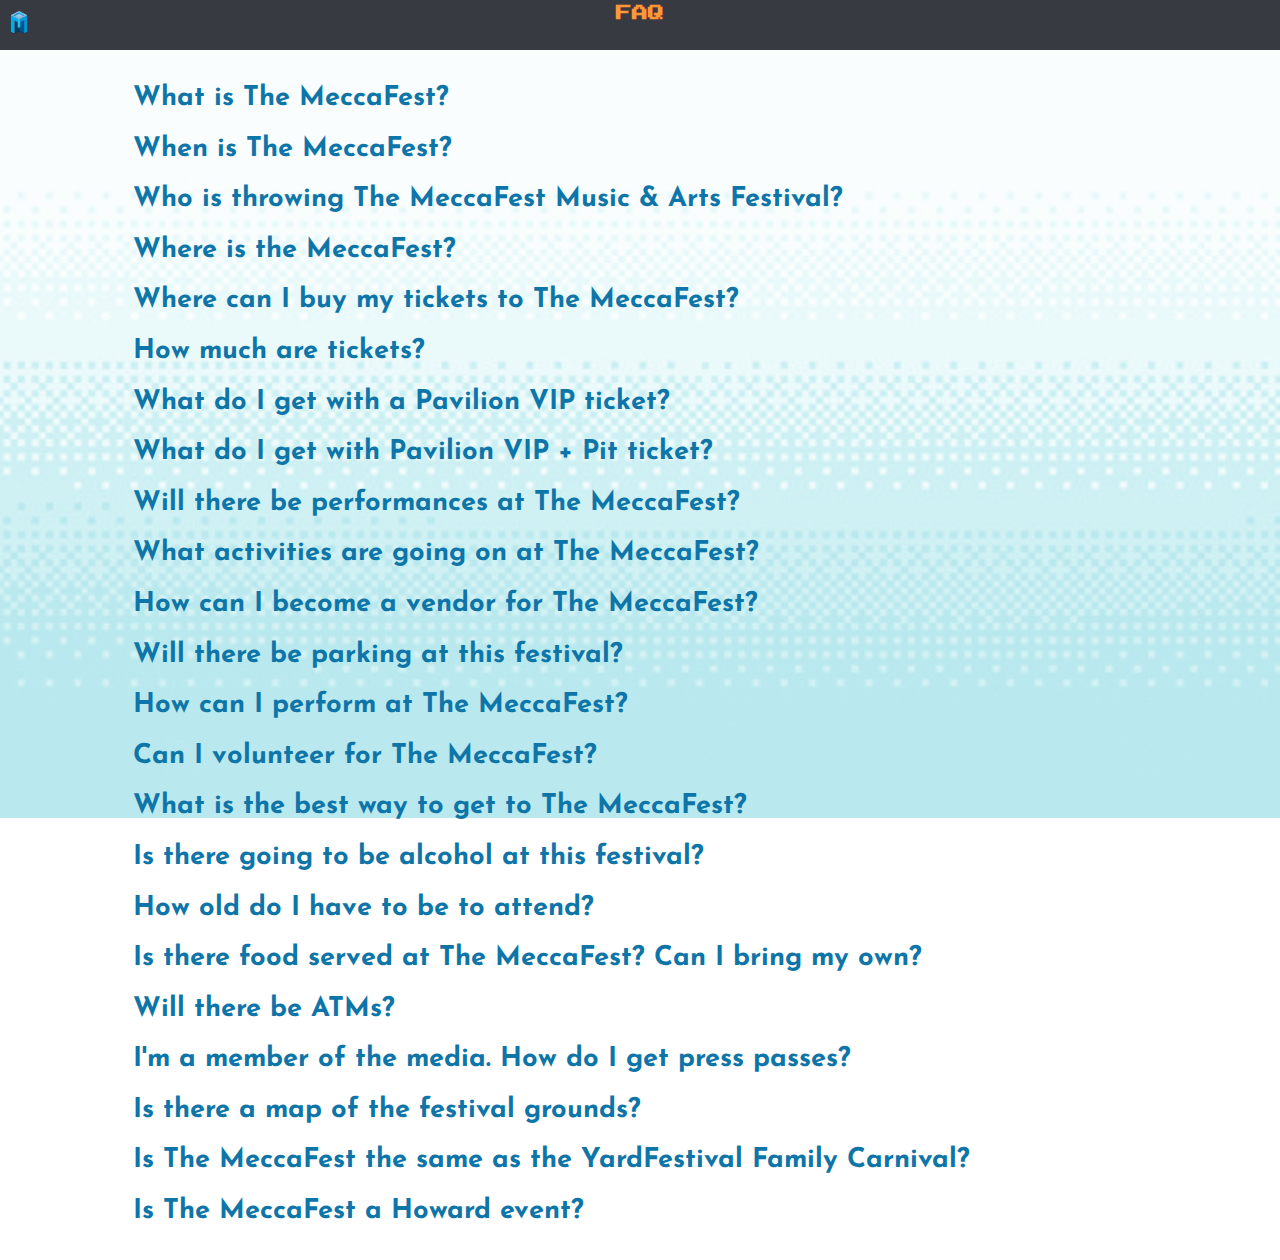
<file: faq.html>
<!DOCTYPE html>

<html lang="en">

	<head>
		<title>FAQ</title>

		<meta name="viewport" content="width=device-width, initial-scale=1, maximum-scale=1" />

		<link rel="stylesheet" href="css/style.css" type="text/css" media="screen" />

		<link rel="shortcut icon" href="img/favicon.ico" type="image/x-icon"/>

		<link href='http://fonts.googleapis.com/css?family=Josefin+Sans' rel='stylesheet' type='text/css'/>
		<link href='http://fonts.googleapis.com/css?family=Press+Start+2P' rel='stylesheet' type='text/css'>

		<!--JQuery-->
		<script src="http://ajax.googleapis.com/ajax/libs/jquery/1.11.1/jquery.min.js"></script>

		<script type="text/javascript" src="js/jquery.stellar.js"></script>

		<script type="text/javascript" src="js/waypoints.min.js"></script>

		<script type="text/javascript" src="js/jquery.easing.1.3.js"></script>

		<script src="js/faq.js" type="text/javascript"></script>

	</head>

	<body class="faq">

		<div class="sticky">
			<a href="index.html"><img class="home" src="img/home.png"/></a>

			<h1 id="faq-header">FAQ</h1>
		</div>
		<br>

		<div class="faq-container">
			<h3 class="question">What is The MeccaFest?</h3>
			<p class="answer">The MeccaFest is a music &amp; arts festival consisting of live performances, food &amp; drinks, interactive exhibits, and retail vendors.</p>
			<h3 class="question">When is The MeccaFest?</h3>
			<p class="answer">The MeccaFest Music &amp; Arts Festival is Friday, October 17, 2014 beginning at noon.</p>

			<h3 class="question">Who is throwing The MeccaFest Music &amp; Arts Festival?</h3>
			<p class="answer">The MeccaFest Music &amp; Arts Festival is being coordinated by Culture Collective LLC, a group of young professionals residing in the DC Metropolitan area.</p>

			<h3 class="question">Where is the MeccaFest?</h3>
			<p class="answer">2700 Martin Luther King Avenue SE
			St Elizabeths East Campus
			Washington, DC 20032
			<a href="https://www.google.com/maps/place/2700+Martin+Luther+King+Jr+Ave+SE,+Washington,+DC+20032/@38.8495183,-76.9959636,17z/data=!3m1!4b1!4m2!3m1!1s0x89b7b9e8d7c36497:0xb8cba89bf405c153">Directions Here</a></p>

			<h3 class="question">Where can I buy my tickets to The MeccaFest?</h3>
			<p class="answer">http://www.eventbrite.com/e/the-meccafest-tickets-12345153687</p>

			<h3 class="question">How much are tickets?</h3>
			<p class="answer">$15 General admission
			$35 Pavilion VIP
			$50 Pavilion VIP + Pit</p>

			<h3 class="question">What do I get with a Pavilion VIP ticket?</h3>
			<p class="answer">Pavilion VIP tickets grant you access to the general campus and the pavilion deck.</p>

			<h3 class="question">What do I get with Pavilion VIP + Pit ticket?</h3>
			<p class="answer">Pavilion VIP + Pit tickets grant you access to the general campus, the pavilion deck, and the pit area in front of the stage.</p>

			<h3 class="question">Will there be performances at The MeccaFest?</h3> 
			<p class="answer">Yes. Various local, independent, and award winning artists will be performing.</p>

			<h3 class="question">What activities are going on at The MeccaFest?</h3> 
			<p class="answer">The Meccafest will hold activites such as: Arts &amp; Crafts Marketplace, Merchandise Marketplace, World's Biggest Beer, Pong Tournament, Giant Jenga, Double Shoot Basketball, Moon Bounce, Photobooth, an a live Mechanical Bull.
</p>

			<h3 class="question">How can I become a vendor for The MeccaFest?</h3>
			<p class="answer">Food truck vendors should complete the Food Vendor application. <a href="http://themeccafest.com/food.htm">Link Here</a></p>

			<h3 class="question">Will there be parking at this festival?</h3>
			<p class="answer">Yes, patrons will be able to pay for parking.</p>
			 
			<h3 class="question">How can I perform at The MeccaFest?</h3>
			<p class="answer">Potential artists should complete the Artist Form.<a href="http://themeccafest.com/merch.htm">Link Here</a></p>

			<h3 class="question">Can I volunteer for The MeccaFest?</h3>
			<p class="answer">Potential volunteers should contact Info@themeccafest.com</p>

			<h3 class="question">What is the best way to get to The MeccaFest?</h3> 
			<p class="answer">
			We encourage all guests to travel by public transportation.</p>

			<h3 class="question">Is there going to be alcohol at this festival?</h3> 
			<p class="answer">Yes. Beer and spirits will be available for patrons that are at least 21 years old.</p>

			<h3 class="question">How old do I have to be to attend?</h3>
			<p class="answer">All ages are welcomed, but only patrons that are 21 years or older will be given wristbands to purchase alcohol.</p>


			<h3 class="question">Is there food served at The MeccaFest? Can I bring my own?</h3>
			<p class="answer">Yes, various food trucks will have food available for purchase. 
			No. Outside food, drinks, or coolers are not permitted on the campus grounds.</p>

			<h3 class="question">Will there be ATMs?</h3>
			<p class="answer">Yes.</p>

			<h3 class="question">I'm a member of the media. How do I get press passes?</h3>
			<p class="answer">Please email your request and credentials to Info@themeccafest.com.</p>

			<h3 class="question">Is there a map of the festival grounds?</h3> 
			<p class="answer">Coming Soon</p>

			<h3 class="question">Is The MeccaFest the same as the YardFestival Family Carnival?</h3> 
			<p class="answer">No. The MeccaFest Music &amp; Arts Festival is not affiliated with Howard University's YardFestival Family Carnival.</p>

			<h3 class="question">Is The MeccaFest a Howard event?</h3> 
			<p/ class="answer">No.The MeccaFest Music &amp; Arts Festival is not affiliated with Howard University; however, most members of Culture Collective are Howard University alumni.</p>
			<br>



		</div>
	</body>


</html>
</file>
<file: css/style.css>
* {
	padding: 0;
	margin: 0;
	font-family: 'Josefin Sans', sans-serif;
	-webkit-box-sizing: border-box;
     -moz-box-sizing: border-box;
     	box-sizing: border-box;
}

p {
  font-family: 'Josefin Sans', sans-serif;
}

html {
    width: 100%;
    height: 100%;
}

body {
    margin: 0;
    padding: 0;
    width: 100%;
    height: 100%;
}

.wrap {
	z-index: 10000;
}


#navigation {
   position: absolute;
    top: 92%;
    z-index: 3;
    background: #383a42;
    width: 100%;
    height: 55px;
    z-index: 100;
}

#navBar li{
	display: inline-block;
    padding: 15px;
    max-width: 100%;
    max-height: 100%;
    cursor: pointer;
    color: white;
    transition-duration: 0.7s;
    -webkit-transition-duration: 0.7s;
    font-family: 'Press Start 2P', cursive;
    font-size: .7em;
    margin-top: 2px;
}

#navBar .current{
	color: #fe9735;
}


#navBar li:hover {
    color: #fe9735;
}


.contact {
	color: white;
	font-family: 'Press Start 2P', cursive;
	font-size: .7em;
	text-decoration: none;
	padding: 15px;
}

.contact:hover {
	color: #fe9735;
}

@keyframes #navBar li:hover, {
  to { color: transparent; }
}
@-webkit-keyframes #navBar li:hover {
  to { color: transparent;}
}

.off-canvas {
	display: none;
}

.menu-link {
	display: none;
}

.ticket {
	position: absolute;
	top: 13px;
	right: 20px;
	width: 65px;
	display: block;
	z-index: 999;
	margin-top: -1em;
}

.blink {
	margin-top: 1.2em;
	font-size: .9em;
	color: white;
}

.line-up {
	height: 250px;
	width: 695px;
	background-color: rgba(32,60,113,0.5);
	margin: 0 auto;
	margin-top: 2em;
}

.line-up p {
	color: white;
	font-family: 'Press Start 2P', cursive;
	font-size: 1em;
	padding: .5em;
	line-height: 10px;
}

.line-up p:nth-child(1)  {
	font-size: 1.5em;
}

.line-up p:nth-child(3)  {
	font-size: .83em;
}

.line-up p:nth-child(n+4)  {
	font-size: .6em;
}





.social-icon {
	width: 5%;
	padding: 0 .5em;
	display: inline;
}

.social-icon:hover {

	fill: red;
  	transform: scale(1.2, 1.2);
  	-webkit-transform: scale(1.2, 1.2);
}

@keyframes social-icon {
  to { visibility: hidden; }
}
@-webkit-keyframes social-icon {
  to { visibility: hidden; }
}




.social-box {
	position: absolute;
	height: 4em;
	width: 100%;
	padding-top: 1em;
	display: block;
	margin: 0 auto;
	text-align: center;
}

.st0:hover {
	fill: white;
}


.button {
	border: 4px solid #fe9735;
	border-radius: 2%;
	height: 30px;
	width: 70px;
	color: white;
	font-size: 6.1px;
	background: transparent;
	background-size: 300%;
	font-family: 'Press Start 2P', cursive; 

}


.button:hover {
	color: #0E75A8;;
	background-image: url(../img/giphy-2.gif);
}

.required.email {
	background: transparent;
	border: 4px solid #fe9735;
	border-radius: 2%;
	height: 29px !important; 
}

img.logo {
	position: relative;
	max-width: 100%;
	display: block;
	padding-top: 3em;
	margin: 0 auto;
}

img.info {
	margin-left: 5em;
	margin-top: 3em;
	height: 104px;

}

li {

}

/*need help*/
li#home {
	position: absolute;
	margin: .7em -3em;
	background:url(../img/home.png);
	background-repeat:no-repeat;
	background-size: 60%;
	list-style-position: inside;
	list-style: none;
}

#navBar:first-child {
	margin-left: 3em;
	margin-top: .5em;
}


.home {
	position: absolute;
	width: 1.75em;
	padding-top: 10px;
	padding-left: 10px;

}

li a {
	text-decoration: none;
	font-family: 'Press Start 2P', cursive;
	color: inherit;
}

.slide {
    background-attachment: fixed;
    width:100%;
    height:100%;
    position: relative;
}

#slide1 {
    background-color: #073949;
    height: 100%;
    background-attachment:fixed;
    background-image:
    url(../img/iFp95gU.png),
    url(../img/vpNnSQ4.png),
    url(../img/2IdAYC4.png),
    url(../img/LCyFpmr.png);
    -webkit-animation: glitch 120s linear 0s infinite;
    background-position: 0 0, 0 0, 0 0, 0 0;
    -webkit-transform: translateZ(0);
    -moz-animation: glitch 120s linear 0s infinite;
    background-position: 0 0, 0 0, 0 0, 0 0;
    -moz-transform: translateZ(0);
    }

    @-webkit-keyframes glitch {
        0% {
            background-position: 0 500%, 0 -500%, 0 -750%, 0 -250%;
        }
        100%  {
            background-position: 0 -500%, 0 500%, 0 750%, 0 250%;
        }
    }
    @-moz-keyframes glitch {
        0% {
            background-position: 0 500%, 0 -500%, 0 -750%, 0 -250%;
        }
        100%  {
            background-position: 0 -500%, 0 500%, 0 750%, 0 250%;
        }
}

#slide2 {
	background-image:url(../img/backgorund-2.jpg);
	background-repeat:no-repeat;
	background-attachment:fixed;
	background-size: 120% auto;
	height: 160%;
	overflow: hidden;
}

#slide5 {
	background-image: url(../img/background-6.jpg);
	background-color: #707070;
	background-repeat: repeat;
	background-position: 0px 20px;
	background-attachment: fixed;
	background-size: 150% auto;
	height: 140vh;
}

#slide6 {
	background-image: url(../img/backgorund-2.jpg);
	background-repeat: no-repeat;
	background-attachment: fixed;
	background-size: 150% auto;
	height: 100vh;
}

.content {
	position: relative;
	top: 6em;
	height: 50%;
	width: 80%;
	height: 35%;
	display: block;
	margin: 0 auto;
}

p {
	font-size: 1.5em;
	line-height: 1.5; 
	color: #0E75A8;
}

h1 {
	color: #fe9735; 
	font-size: 2.5em;
	text-align: center;
	font-family: 'Press Start 2P', cursive; 
} 

h2 {
	color: #00ADEF;
	text-align: center;
	font-size: 2em;
	margin-top: 20px;
}

.price {
	color: white;
	text-align: left;
	font-size: 3em;
	height: 40%;
	margin-left: .5em;
	font-family: 'Press Start 2P', cursive;
	font-size: 2em;
	padding-top: .25em;
	visibility: hidden;
}

h3 {
	color: white;
	margin: 1em 1em;
	font-family: 'Press Start 2P', cursive;
}

.faq-button {
	position: relative;
	height: 100px;
	width: 100px;
	border: 4px solid #fe9735;
	border-radius: 50%;
	background-image: url(../img/ballin-3.gif);
	background-color: #29778d; 
	display: block;
	padding: 1em;
	margin: 0 auto;
	text-align: center;
	line-height: 60px;
	font-weight: 100; 
    font-size: 20px;
    color: white;
    top: 2em;
    bottom: 2em;
    text-decoration: none;
    -moz-transition-property: background 1s linear; /* Firefox 4 */
    -webkit-transition-property: background 1s linear; /* Safari and Chrome */
    -o-transition-property: background 1s linear; /* Opera */
    transition-property: background 1s linear;

}

.faq-button:hover
{
	color: #0E75A8;
	background-color: #16CAF4;
	-webkit-transition: background 1.75s linear infinite;
    -webkit-animation: pulse 1.75s linear infinite;
}

.row {
	position: relative;
	display: block;
	width: 100%;
	height: 42%;
	top: 16em;
	overflow: hidden;

}



iframe.gif {
	border-style: none;
	position: relative;
	overflow: hidden;
}

#overlay {
    position:absolute;
    top:0;
    left:0;
    width:100%;
    height: 100%;
    background: #fe9735;
    opacity:0.8;
    color:#fff;
    overflow: hidden;
}

#mc_embed_signup {
	position: absolute;
	z-index: 30;
	width: 30em;
	left:0;
    right:0;
    margin-left:auto;
    margin-right:auto;
    margin-top: 7em;
}

.subscribe {
	font-family: 'Press Start 2P', cursive;
	font-size: 1em;
	text-align: center;
	line-height: 1.5em;
}

.submit {
	text-align: center;
}

.required.email {
	width: 225px;
	height: 20px;
}

.info {
	color: white;
	text-align: center;
	margin-top: .5em;
	font-size: 1.17em;
}

.info a {
	text-decoration: none;
	color: white;
}

.info a:hover {
	color: #fe9735;
}


.text {
	position: relative; 
	font-size: 1.17em;
	color: white;
	margin-top: 100px;
} 

#slide3 {
	background-image: url(../img/background-4.jpg);
	background-size: 117% auto;
	background-repeat: no-repeat;
    background-attachment: fixed;
    background-position: center;
    height: 100vh;
}

#slide4 {
	position: relative;
	display: block;
	height:60vh;
	background-image: url(../img/photo2.gif);
	background-repeat:no-repeat;
	background-attachment: fixed;
    background-position: center;
	background-size: 120% auto;

}

#slide7 {
	position: relative;
	display: block;
	height:60%;
	background-image: url(../img/idk2.gif);
	background-repeat:no-repeat;
	background-size: 100% auto;

}


#slide8 {
	position: relative;
	display: block;
	height: 100vh;
	background-image: url(../img/background-7.jpg);
	background-repeat:no-repeat;
	background-attachment: fixed;
	background-size: 100% auto;

}

.rev {
	color: white;
	padding-top: 7em;
	font-size: 1.2em;
	font-family: 'Press Start 2P', cursive;
	text-align: center;
	cursor: default;
}



.ticket-header{
	color: #fe9735;
	margin-bottom: 1em;
	padding-top: 1.7em;
}

.ticket-box-left {
	float:left;
	margin-left: 4em;
	background-image: url(../img/ballin-1.gif);
	height: 16em;
	width: 25%;
	border: 4px solid #fe9735;
	border-radius: 2%;
}

.ticket-box-center {
	display: inline-block;
    margin:0 auto;
    background-image: url(../img/ballin-2.gif);
	height: 16em;
	width: 25%;
	border: 4px solid #fe9735;
	border-radius: 2%;
}

.ticket-box-right {
	margin-right: 4em;
	float: right;
	background-image: url(../img/ballin-3.gif);
	height: 16em;
	width: 25%;
	border: 4px solid #fe9735;
	border-radius: 2%;
}


.ticket-box-right h3{
	font-size: .7em;
	line-height: 2em;
	height: 2em;
}

.ticket-box-center h3 {
	font-size: .7em;
	line-height: 2em;
	height: 2em;
}

.ticket-box-left h3 {
	font-size: .7em;
	line-height: 2em;
	height: 2em;
}


.box-left {
	float:left;
	margin-left: 2em;
	background-image: url(../img/ballin-2.gif);
	background-color: #29778d;
	background-size: 200%;
	height: 7em;
	width: 7em;
	border: 4px solid #fe9735;
	border-radius: 50%;
}

.box-left:hover {
	background-color: #63C6E5;
}

.box-center {
	display: inline-block;
    margin:0 auto;
    background-image: url(../img/ballin-1.gif);
    background-color: #29778d;
	background-size: 200%;
	height: 7em;
	width: 7em;
	border: 4px solid #fe9735;
	border-radius: 50%;
}

.box-center:hover {
	background-color: #63C6E5;
}

.box-right {
	margin-right: 2em;
	float: right;
	background-image: url(../img/ballin-3.gif);
	background-color: #29778d;
	background-size: 200%;
	height: 7em;
	width: 7em;
	border: 4px solid #fe9735;
	border-radius: 50%;
}

.box-right:hover {
	background-color: #63C6E5;
}

.tixlist {
	list-style-type: none;
	height: 6em;
	text-align: left;
	color: white;
	margin-left: 2em;
	font-size: .9em;
	line-height: 1.2em;
}


.tixlist li:hover {
	color: orange

}

.buy-now {
	height: 45px; 
	width: 95px;
	background-image: url(../img/giphy-2-3.gif);
	background-repeat:no-repeat;
	background-size: 300%;
	border-radius: 10%;
	border: 4px solid orange;
	display: block;
	color: orange;
	margin: 0 auto;
	margin-top: -5.5em;
}


.buy-now p {
	font-family: 'Press Start 2P', cursive;
	position: relative;
	color: #0E75A8;
	margin-top: 4px;
	margin-left: 5px;
	font-weight: bolder;
	font-size: .9em;
	float: left;

}

.buy-now:hover {
	display: none;
	height: 45px; 
	width: 95px;
	background-color: transparent;
	background-image: url(../img/PT-BitCoinATM-ani-02s.gif);
    background-repeat: no-repeat;
	background-position: -34px -26px;
	background-size: 115%;
    background-attachment: local;
	border-radius: 10%;
	border: 4px solid orange;
	display: block;
	color: orange;
	margin: 0 auto;
	margin-top: -5.5em;
}

.buy-now:hover p {
	color: white;
}

#two {
	top: 4em;
	height: 44%;
	width: 90%;
	width:100%;
    text-align: center;
	margin: 0 auto;
}

.blurb{
	text-align: center;
	font-size: 1.17em;
	width: 80%;
	margin: 0 auto;
	padding-bottom: 1.5em;
	color: white;

}

.map {
	position: relative;
	max-width: 100%;
	display: block;
	margin: 0 auto;
}

.coin {
	max-height: 20px;
	position: relative;
	float: right;
}

.standardbox {
	height: 25%;
	width: 50%;
    text-align: center;
	margin: 0 auto;
	margin-top: 1.5em;
}

.icon {
	width: 50%;
	margin-top: .2em;

}


.event-box {
	background-color: white .99;
	position: relative;
	width: 80%;
	height: 20em;
	text-align: center;
	margin: 0 auto;
	border-radius: .5em;
	border: 4px solid #ffa34c;
	padding-top: 2em;
	z-index: 10;
}


.event-box-bg {
	position: relative;
	width: 80%;
	height: 20em;
	margin: 0 auto;
	top: -20em;
	left: 0;
	border-radius: .5em;
	text-align: center;
	background-image: url(../img/uhh.gif);
	opacity: .6;
	background-size: 100%;
	background-position: 0 40em;
	z-index: 1;

}

.event-box p {
	font-family: 'Press Start 2P', cursive;
	font-size: 90%;
	padding: .8em 0;
	color: white;
	cursor:pointer;
}

.events-right {
	float: right;
	margin-right: 2em;


}

.events-left {
	float: left;
	margin-left: 2em;
}

.directions {
	margin-top: 1em; 
}

@-webkit-keyframes pulse {
    0% { background: #FFF;}
    25% { background: url(../img/ballin-3.gif);}
    50% { background: #FFF;}
    75% {background: url(../img/ballin-3.gif);}
    100% { background: #FFF;}
}

.sticky {
	width: 100%;
	height: 50px;
	background-color: #383a42;
	position: fixed;

}

.hide {
   position: absolute !important;
   top: -9999px !important;
   left: -9999px !important;
}

.this-will-not-be-read {
   display: none !important;
}


.faq-container {
	height: 100%;
	width: 80%;
	display: block;
	margin: 0 auto;
	margin-top: 4em;

}

.question {
	cursor:pointer;
}

body.faq {
	background-image: url(../img/backgorund-2.jpg);
	background-size: 110%;
	background-repeat: no-repeat;
    background-attachment: fixed;
    height: 100%;
}

.faq-container h3 {
	color: #0E75A8;
	padding: 5px;
	margin: 0;
	margin-bottom: .5em;
	font-size: 1.7em;
	font-family: 'Josefin Sans', sans-serif;
}


.faq-container h3:hover {
	color: #fe9735;
}

.pop {
	color: white;
	padding-top: 9em;
	font-size: 1.2em;
	font-family: 'Press Start 2P', cursive;
	text-align: center;
	cursor: default;
}

.smh {
	color: white;
	text-align: center;
}

.smh-link {
	text-decoration: none;
	color: #fe9735;
}

.smh-link:hover {
	color: #00ADEF;
}

.smh-new {
	font-size: 1em;
	margin-top: -1.5em;
	text-align: center;
}

.blink_me {
    -webkit-animation-name: blinker;
    -webkit-animation-duration: .75s;
    -webkit-animation-timing-function: linear;
    -webkit-animation-iteration-count: infinite;
    
    -moz-animation-name: blinker;
    -moz-animation-duration: .75s;
    -moz-animation-timing-function: linear;
    -moz-animation-iteration-count: infinite;
    
    animation-name: blinker;
    animation-duration: .75s;
    animation-timing-function: linear;
    animation-iteration-count: infinite;
}

@-moz-keyframes blinker {  
    0% { opacity: 1.0; }
    50% { opacity: 0.0; }
    100% { opacity: 1.0; }
}

@-webkit-keyframes blinker {  
    0% { opacity: 1.0; }
    50% { opacity: 0.0; }
    100% { opacity: 1.0; }
}

@keyframes blinker {  
    0% { opacity: 1.0; }
    50% { opacity: 0.0; }
    100% { opacity: 1.0; }
}

.yikes {
	color: #0E75A8;
}

canvas { 
  display: block;
}

img.bottom {
	width: 7em;
}

footer {
	height: 35%;
	width: 100%;
	background-color: #383a42;
}

.footline{
	padding-top: 2em;  
	font-size: 1em;
	color: #fe9735;
	text-align: center;
	font-family: 'Press Start 2P', cursive;
}


.vendor-box {
	height: 25%;
	width: 35%;
	text-align: center;
	margin: 0 auto;
	margin-top: 2em;
	margin-bottom: 1em;
}


.ven-button1 {
	float: left;
	background-image: url(../img/ballin-3.gif);
	background-color: #29778d;
	background-size: 200%;
	height: 10em;
	width: 10em;
	border: 4px solid #fe9735;
	border-radius: 50%;
}


.ven-button2 {
	float: right;
	background-image: url(../img/ballin-3.gif);
	background-color: #29778d;
	background-size: 200%;
	height: 10em;
	width: 10em;
	border: 4px solid #fe9735;
	border-radius: 50%;
}

.ven-button:hover {
	color: #0E75A8;
	background-color: #16CAF4;
}

.ven-title {
	color: white;
	text-align: center;
	margin-top: 2.4em;
}


.bottom {
	padding-right: 1em;
	margin: 0 35px;
}

.sponsors-box {
	width: 80%;
	text-align: center;
	margin: 0 auto;
	margin-top: 1.1em;
}

#faq-header {
	font-size: 1em;
	margin-top: .3em;
}


.mobile body {
  overflow: hidden;
}

.mobile #wrapper {
  position: absolute;
  top: 0;
  bottom: 0;
  left: 0;
  width: 100%;
}

.mobile #scroller {
  height: 3000px;
}



@media only screen and (max-width: 800px){
	.ven-button2 {
		height: 3em;
		width: 3em;

	}

	.ven-button1 {
		height: 3em;
		width: 3em;

	}

}


@media only screen and (max-width: 900px){

	#navBar li {
		font-size: .5em;
	}

	.contact {
		font-size: .5em;
	}

	#slide2{
		background-size: 150%;
		height: 150%;

	}

	#slide3{
		background-size: 150%;

	}

	#slide4{
		background-size: 150%;

	}

	#slide5{
		background-size: 170%;
	}

	#slide6 {
		background-size: 150%;
	}

	#slide8 {
		background-size: 150%;
	}


	body.faq {
	background-image: url(../img/backgorund-2.jpg);
	background-size: 350%;
	background-attachment: fixed;
	background-size: cover;
}


	.faq-container {
		overflow: scroll;

	}



	img.bottom{
		width: 5em;
	}

	.box-right {
		height: 5.5em;
		width: 5.5em;

	}

	.box-center {
		height: 5.5em;
		width: 5.5em;

	}

	.box-left {
		height: 5.5em;
		width: 5.5em;

	}

	.ven-button2 {
		height: 4em;
		width: 4em;

	}

	.ven-button1 {
		height: 4em;
		width: 4em;

	}

}

.mobile body {
  overflow: hidden;
}

.mobile #wrapper {
  position: absolute;
  top: 0;
  bottom: 0;
  left: 0;
  width: 100%;
}

.mobile #scroller {
  height: 3000px;
}


@media only screen and (max-width: 740px) {
	ul#navBar {
		display: none;
	}


	.off-canvas {
		position: absolute;
		display:  inline-block;
	}


	.wrap {
    position: relative;
	}

	.off-nav li {
		font-family: 'Press Start 2P', cursive;
		color: #0E75A8;
		font-size: 1em;

	}

	.menu-link {
		display: inherit;
		position: absolute;
		text-decoration: none;
		color: white;
		font-size: 2em;
		margin-top: .1em;
		padding-left: .2em;
	}

	
.line-up {
	display: none;
	}



	.panel {
    position: fixed;
    left: -15.625em; /*or width of your navigation panel*/
    width: 15.625em; /*should match the above value*/
    background: white;
    opacity: 1;
    border: 4px solid #ffa34c;
    z-index: 100000;
	}

	.panel li {
		color: #0E75A8;
		padding: .6em;
	}

	img.logo {
		max-width: 90%
	}

	.blink {
		font-size: .6em;
	}

	.social-box {
		padding-top: 2em;
		height: 10em;
	}

	.social-icon {
		width: 15%;
	}

	#slide1 {
		height: 100%;
	}

	.faq-button {
		height: 5em;
		width: 5em;
		font-size: 13px;
		line-height: 33px;

	}

	#slide2 {
		background-size: 250%;
		background-image: none;
		background-color: #f2f1ef;
		height: 145%;
	}

	h1 {
		font-size: 1.2em;
	}

	h2 {
		font-size: 1em;
		margin-top: 0;
	}

	p {
		font-size: 1em;
	}

	.content { 
		width: 85%;
		top: 3em;
	}


	.faq-button {
		top: 1em;
	}

	#overlay {
		height: 15em;
	}

	#mc_embed_signup {
		margin-top: 3.5em;
		width: 95%;
	}

	.subscribe {
		font-size: .6em;
		margin: 0em;
		padding-bottom: .7em;
	}

	.required.email {
		width: 160px;
	}

	#slide3 {
		z-index: 10;
		background-size: 400%;
		height: 250%;
		background-image: none;
		background-color: #1f677f;
	}

	#slide4 {
		z-index: 12;
		background-size: 300%;
		height: 40%;
		background-color: #fe9735;
		background-image: none;
	}


	#slide5 {
		height: 120%;
		background-size: 300%;
		background-image: none;
		background-color: #1f677f;
	}

	#slide6 {
		z-index: 12;
		background-size: 600%;
		height: 150%;
		width: 100%;
		background-image: none;
		background-color: #f2f1ef;

	}


	#slide8 {
		background-size: 300%;
		height: 110%;
		background-image: none;
		background-color: #1f677f;
	}


	.tixlist {
		margin-left: 1em;
		margin-top: 2.5em;
		height: -.5em;
	}

	.ticket-box-left {
		display: inline-block;
		position: relative;
		float: none;
		margin-left: 0;
		width: 70%;
		height: 50%;
		text-align: center;
		margin-bottom: 1em;

	}

	.ticket-box-right {
		display: inline-block;
		position: relative;
		float: none;
		margin-right: 0;
		width: 70%;
		height: 50%;
		text-align: center;
		margin-bottom: 1em;

	}

	.ticket-box-center {
		display: inline-block;
		position: relative;
		width: 70%;
		height: 50%;
		text-align: center;
		margin-bottom: 1em;
	}

	.ticket-box-left h3 {
		line-height: 1em;
		height: .3em;
		font-size: .7em;
	}

	.ticket-box-right h3 {
		line-height: 1.5em;
		height: .3em;
		font-size:  .7em;
	}

	.ticket-box-center h3 {
		line-height: 1em;
		height: .3em;
		font-size: .7em;
	}

	.smh-new {
		font-size: .7em;
		margin-top: -2.5em;
		text-align: center;
	}


	.buy-now {
		height: 15%;
		width: 9.5em;
		font-size: .4em;
		margin-top: -8em;


	}


	.buy-now:hover {
		display: none;
		height: 45px;
		width: 95px;
		background-repeat: no-repeat;
		background-position: -34px -26px;
		background-size: 115%;
		background-attachment: local;
		border-radius: 10%;
		border: 4px solid orange;
		display: block;
		color: orange;
		margin-top: -6.4em;
		height: 15%;
		width: 9.5em;
	}

	#two {
		height: 51%;
	}

	.ticket-bg {
		float: right;
		margin-top: -11em;
	}


	.price {
		margin-top: 1.5em;
	}

	.blurb {
		font-size: 1em;
		text-align: left;
	}

	.smh-new {
		font-size: .7em;
		margin-top: -2.5em;
		text-align: center;
	}

	.rev {
		font-size: .8em;
	}

	.map {
		display: none;
	}

	.box-left {
		height: 4em;
		width: 4em;

	}

	.box-center {
		height: 4em;
		width: 4em;

	}

	.box-right {
		height: 4em;
		width: 4em;

	}

	.standardbox {
		width: 90%;
		margin-top: 0;
	}

	.event-box {
		height: 25em;
		width: 67%;
		padding-top: 1em;
	}

	.event-box-bg {
		margin-top: -5em;
		height: 25em;
		width: 67%;
	}

	.events-left {
		float: none;
		margin-left: 0;
	}

	.events-right {
		float: none;
		margin-right: 0;
	}

	.event-box p {
		margin-top: -.2em;
		font-size: 65%;
	}

	.ven-button2 {
		height: 4em;
		width: 4em;

	}

	.ven-button1 {
		height: 4em;
		width: 4em;

	}

	.vendor-box {
		width: 50%;
		height: 20%;
		margin-top: 0em;
	}

	img.bottom {
		width: 2em;
	}

	.sponsors-box {
		width: 80%%;
	}

	.bottom {
		margin: 0 3px;
	}

	p.info {
		font-size: .8em;
	}

	.text {
		font-size: .7em;
	}

	#slide7 {
		height: 40%;
		background-size: 200%;
		background-color: #fe9735;
		background-image: none; 
	}

	#slide8 {
		height: 80%;
	}


	.pop {
		padding-top: 6em;
		font-size: .8em;
	}

	.ven-title {
		margin-top: 2.5em;
		font-size: .6em;
	}

	img.bottom {
		width: 3em;
	}

	.rev {
		padding-top: 6em;
	}


}




/*.button{
    display:block;
    width:100%;
    height:50px;
    position:absolute;
    bottom:0px;
    left:50%;
    background-color: transparent;
    background-image:url(img/arrow.png);
    background-repeat:no-repeat;
    background-position: center center;
    transition-duration: 0.7s;
    -webkit-transition-duration: 0.7s; /* Safari */
}
/*.button:hover{
    background-color: rgba(255,255,255,0.6);
    cursor:pointer;
    transition-duration: 0.7s;
    -webkit-transition-duration: 0.7s; /* Safari */
}
/*.button.last{
    transform:rotate(180deg);
    -ms-transform:rotate(180deg); /* IE 9 */
    -webkit-transform:rotate(180deg); /* Safari and Chrome */
}
</file>
